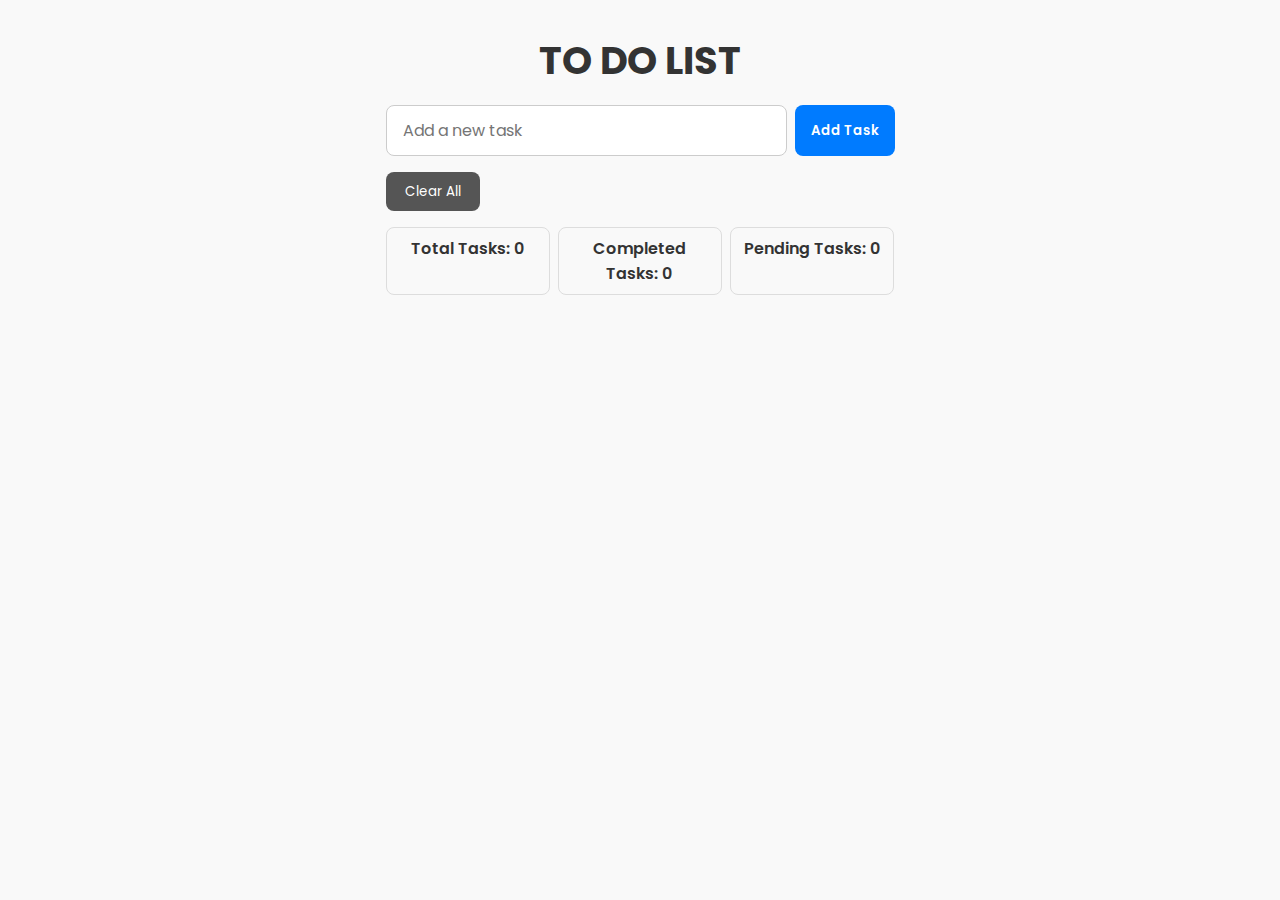
<file: TO_DO_LIST/index.html>
<!DOCTYPE html>
<html lang="en">
<head>
    <meta charset="UTF-8">
    <meta name="viewport" content="width=device-width, initial-scale=1.0">
    <title>Document</title>
    <link rel="stylesheet" href="./style.css">
</head>
<body>
   <div id="app">
  <h1>TO DO LIST</h1>

  <form id="taskForm">
    <input id="taskInput" placeholder="Add a new task">
    <button id="addTaskButton">Add Task</button>
  </form>

  <ul id="taskList"></ul>

  <button id="clearTasksButton">Clear All</button>

  <div class="stats">
    <div id="taskCount">Total: 0</div>
    <div id="completedTasksCount">Done: 0</div>
    <div id="pendingTasksCount">Left: 0</div>
  </div>
</div>
<script src="./script.js"></script>
</body>
</html>
</file>
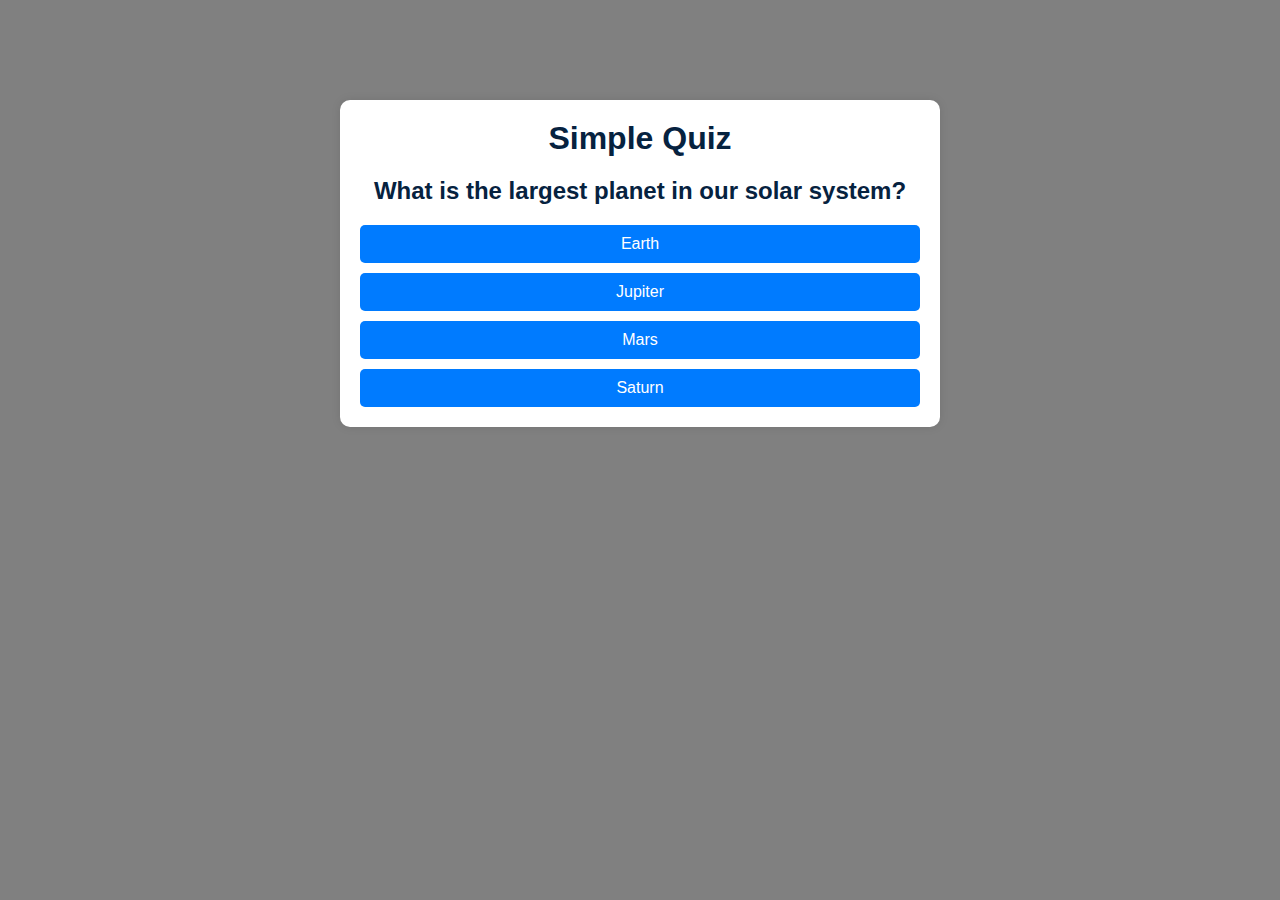
<file: Quiz.html>
<!DOCTYPE html>
<html lang="en">
<head>
  <meta charset="UTF-8" />
  <meta name="viewport" content="width=device-width, initial-scale=1.0" />
  <title>Simple Quiz</title>
  <style>
    /* ===== Reset + theme ===== */
    * { margin:0; padding:0; box-sizing:border-box; font-family:Poppins, sans-serif; }
    body { background:gray; display:flex; justify-content:center; align-items:start; min-height:100vh; }

    /* ===== Card wrapper ===== */
    .app { background:#fff; width:90%; max-width:600px; margin-top:100px; border-radius:10px; padding:20px; box-shadow:0 0 10px rgba(0,0,0,.1); }
    h1 { font-size:2rem; margin-bottom:20px; text-align:center; color:#06223f; }
    h2 { font-size:1.5rem; margin-bottom:20px; color:#06223f; text-align:center; }

    /* ===== Answers list ===== */
    #answer-buttons { display:flex; flex-direction:column; gap:10px; }
    .btn { background:#007bff; color:#fff; border:none; padding:10px; border-radius:5px; cursor:pointer; font-size:1rem; }
    .btn:hover { background:#0056b3; }
    .correct { background:#28a745 !important; }
    .wrong   { background:#dc3545 !important; }

    /* ===== Navigation buttons ===== */
    .nav-btn { background:#356fec; color:#fff; border:none; padding:10px 24px; border-radius:5px; cursor:pointer; font-size:1rem; width:120px; margin:24px auto 0; display:none; }
    .nav-btn:hover { background:#19476d; }
  </style>
</head>
<body>
  <div class="app">
    <h1>Simple Quiz</h1>
    <div class="quiz">
      <h2 id="question">Question text</h2>
      <div id="answer-buttons"></div>
      <h2 id="result" style="display:none;"></h2> <!-- Score output -->
      <button id="next-btn" class="nav-btn">Next</button>
      <button id="restart-btn" class="nav-btn">Restart</button>
    </div>
  </div>

  <script>
    // ===== 1.  Question bank =====
    const questions = [
      { question:"What is the largest planet in our solar system?", answers:[
          { text:"Earth",   correct:false },
          { text:"Jupiter", correct:true  },
          { text:"Mars",    correct:false },
          { text:"Saturn",  correct:false }
      ]},
      { question:"What is the largest animal on Earth?", answers:[
          { text:"Elephant",          correct:false },
          { text:"Blue Whale",        correct:true  },
          { text:"Giraffe",           correct:false },
          { text:"Great White Shark", correct:false }
      ]},
      { question:"How do you comment HTML code?", answers:[
          { text:"//",          correct:false },
          { text:"<!-- -->",    correct:true  },
          { text:"#",           correct:false },
          { text:"**",          correct:false }
      ]},
      { question:"Who is the founder of HTML?", answers:[
          { text:"Tim Berners‑Lee", correct:true  },
          { text:"Brendan Eich",   correct:false },
          { text:"Mark Zuckerberg",correct:false },
          { text:"Larry Page",     correct:false }
      ]},
      { question:"Who is the founder of CSS?", answers:[
          { text:"Håkon Wium Lie", correct:true  },
          { text:"Tim Berners‑Lee",correct:false },
          { text:"Brendan Eich",   correct:false },
          { text:"Mark Zuckerberg",correct:false }
      ]},
      { question:"What is the purpose of CSS?", answers:[
          { text:"To structure the content",        correct:false },
          { text:"To style the content",            correct:true  },
          { text:"To add interactivity",            correct:false },
          { text:"To define the document structure",correct:false }
      ]},
      { question:"What is the purpose of JavaScript?", answers:[
          { text:"To style the content",            correct:false },
          { text:"To add interactivity",            correct:true  },
          { text:"To structure the content",        correct:false },
          { text:"To define the document structure", correct:false }
      ]},
      { question:"What is the purpose of HTML?", answers:[
          { text:"To style the content",            correct:false },
          { text:"To structure the content",        correct:true  },
          { text:"To add interactivity",            correct:false },
          { text:"To define the document structure", correct:false }
      ]}
    ];

    // ===== 2.  DOM refs =====
    const questionEl   = document.getElementById("question");
    const answersEl    = document.getElementById("answer-buttons");
    const resultEl     = document.getElementById("result");
    const nextBtn      = document.getElementById("next-btn");
    const restartBtn   = document.getElementById("restart-btn");

    // ===== 3.  State =====
    let currentIndex = 0;
    let score        = 0;

    // ===== 4.  Init =====
    startQuiz();

    // ===== 5.  Core =====
    function startQuiz() {
      currentIndex = 0;
      score = 0;
      nextBtn.style.display    = 'none';
      restartBtn.style.display = 'none';
      resultEl.style.display   = 'none';
      showQuestion(questions[currentIndex]);
    }

    function showQuestion(q) {
      questionEl.innerText = q.question;
      answersEl.innerHTML  = "";
      q.answers.forEach(answer => {
        const btn = document.createElement("button");
        btn.innerText = answer.text;
        btn.className = "btn";
        btn.addEventListener("click", () => selectAnswer(answer, btn));
        answersEl.appendChild(btn);
      });
    }

    function selectAnswer(answer, btn) {
      // Lock buttons
      Array.from(answersEl.children).forEach(b => { b.disabled = true; });

      // Highlight
      if (answer.correct) {
        score++;
        btn.classList.add("correct");
      } else {
        btn.classList.add("wrong");
        // reveal right answer
        Array.from(answersEl.children).forEach(b => {
          if (b.innerText === questions[currentIndex].answers.find(a=>a.correct).text) {
            b.classList.add("correct");
          }
        });
      }
      nextBtn.style.display = 'block';
    }

    nextBtn.addEventListener('click', () => {
      currentIndex++;
      if (currentIndex < questions.length) {
        nextBtn.style.display = 'none';
        showQuestion(questions[currentIndex]);
      } else {
        endQuiz();
      }
    });

    function endQuiz() {
      questionEl.innerText = "Quiz Completed!";
      answersEl.innerHTML  = "";
      resultEl.innerText   = `Your score: ${score} / ${questions.length}`;
      resultEl.style.display = 'block';
      nextBtn.style.display  = 'none';
      restartBtn.style.display = 'block';
    }

    // ===== 6.  Restart =====
    restartBtn.addEventListener('click', startQuiz);
  </script>
</body>
</html>
</file>
<file: TO_DO_LIST/style.css>
/* Typography & root palette
      Google Fonts import keeps markup lighter   */
@import url('https://fonts.googleapis.com/css2?family=Poppins:wght@400;600&display=swap');

:root {
  --bg-light: #f9f9f9;
  --bg-dark:  #1e1e1e;
  --text-light: #333;
  --text-dark:  #eee;
  --accent: #007bff;
}

/*   Sensible reset — avoids layout quirks across browsers  */
*,
*::before,
*::after {
  box-sizing: border-box;                                 
  margin: 0;
  padding: 0;
  font-family: 'Poppins', sans-serif;                     
}

/*   Page scaffold */
body {
  min-height: 100vh;
  display: flex;
  flex-direction: column;
  align-items: center;
  background: var(--bg-light);
  color: var(--text-light);
  padding: 2rem 1rem;
  transition: background 0.3s ease;
}

/* Automatic dark mode if OS is dark  */
@media (prefers-color-scheme: dark) {                      
  body {
    background: var(--bg-dark);
    color: var(--text-dark);
  }
}

h1 {
  font-size: clamp(1.75rem, 3vw, 2.5rem);
  margin-bottom: 1rem;
  text-align: center;
}

#taskForm {                                                
  width: min(100%, 600px);
  display: flex;
  gap: 0.5rem;
  margin-bottom: 1rem;
}

#taskInput {
  flex: 1 1 auto;
  padding: 0.75rem 1rem;
  border: 1px solid #ccc;
  border-radius: 0.5rem;
  font-size: 1rem;
  transition: border-color 0.25s;
}

#taskInput:focus {
  border-color: var(--accent);
  outline: none;
}

#addTaskButton {
  flex: 0 0 auto;
  padding: 0.75rem 1rem;
  border: none;
  border-radius: 0.5rem;
  background: var(--accent);
  color: #fff;
  font-weight: 600;
  cursor: pointer;
  transition: background 0.25s, transform 0.15s;          
}

#addTaskButton:hover { background: #0056c9; }              
#addTaskButton:active { transform: scale(0.95); }


.scroll-box {                                              
  width: min(100%, 600px);
  max-height: 350px;
  overflow-y: auto;                                       
  list-style: none;
  padding: 0;
  border: 1px solid #e0e0e0;
  border-radius: 0.5rem;
  background: #fff;
}


.scroll-box::-webkit-scrollbar { width: 8px; }             
.scroll-box::-webkit-scrollbar-thumb {
  background: #ccc;
  border-radius: 4px;
}
.scroll-box::-webkit-scrollbar-thumb:hover { background: #b3b3b3; }

.scroll-box li {
  display: flex;
  align-items: center;
  justify-content: space-between;
  padding: 0.75rem 1rem;
  border-bottom: 1px solid #eee;
}
.scroll-box li:last-child { border-bottom: none; }

.scroll-box input[type="checkbox"] {
  margin-right: 0.75rem;
  accent-color: var(--accent);                             
  transform: scale(1.2);
}

.scroll-box span {
  flex: 1;
  word-break: break-word;
}

.scroll-box span.done {                                  
  text-decoration: line-through;
  opacity: 0.6;
}

.scroll-box button.delete {
  background: transparent;
  border: none;
  font-size: 1.25rem;
  cursor: pointer;
  transition: color 0.2s;
}

.scroll-box button.delete:hover { color: crimson; }        


#clearTasksButton {
  margin-bottom: 1rem;
  padding: 0.6rem 1.2rem;
  border: none;
  border-radius: 0.5rem;
  background: #555;
  color: #fff;
  cursor: pointer;
  transition: background 0.25s;
}

#clearTasksButton:hover { background: #444; }
#clearTasksButton:disabled {
  opacity: 0.6;
  cursor: not-allowed;
}


.stats {
  width: min(100%, 600px);
  display: flex;
  gap: 0.5rem;
  flex-wrap: wrap;
  color: var(--text-light);
}

.stats div {
  flex: 1 1 30%;
  background: var(--bg-light);
  border: 1px solid #ddd;
  border-radius: 0.5rem;
  padding: 0.5rem 0.75rem;
  text-align: center;
  font-weight: 600;
}
</file>
